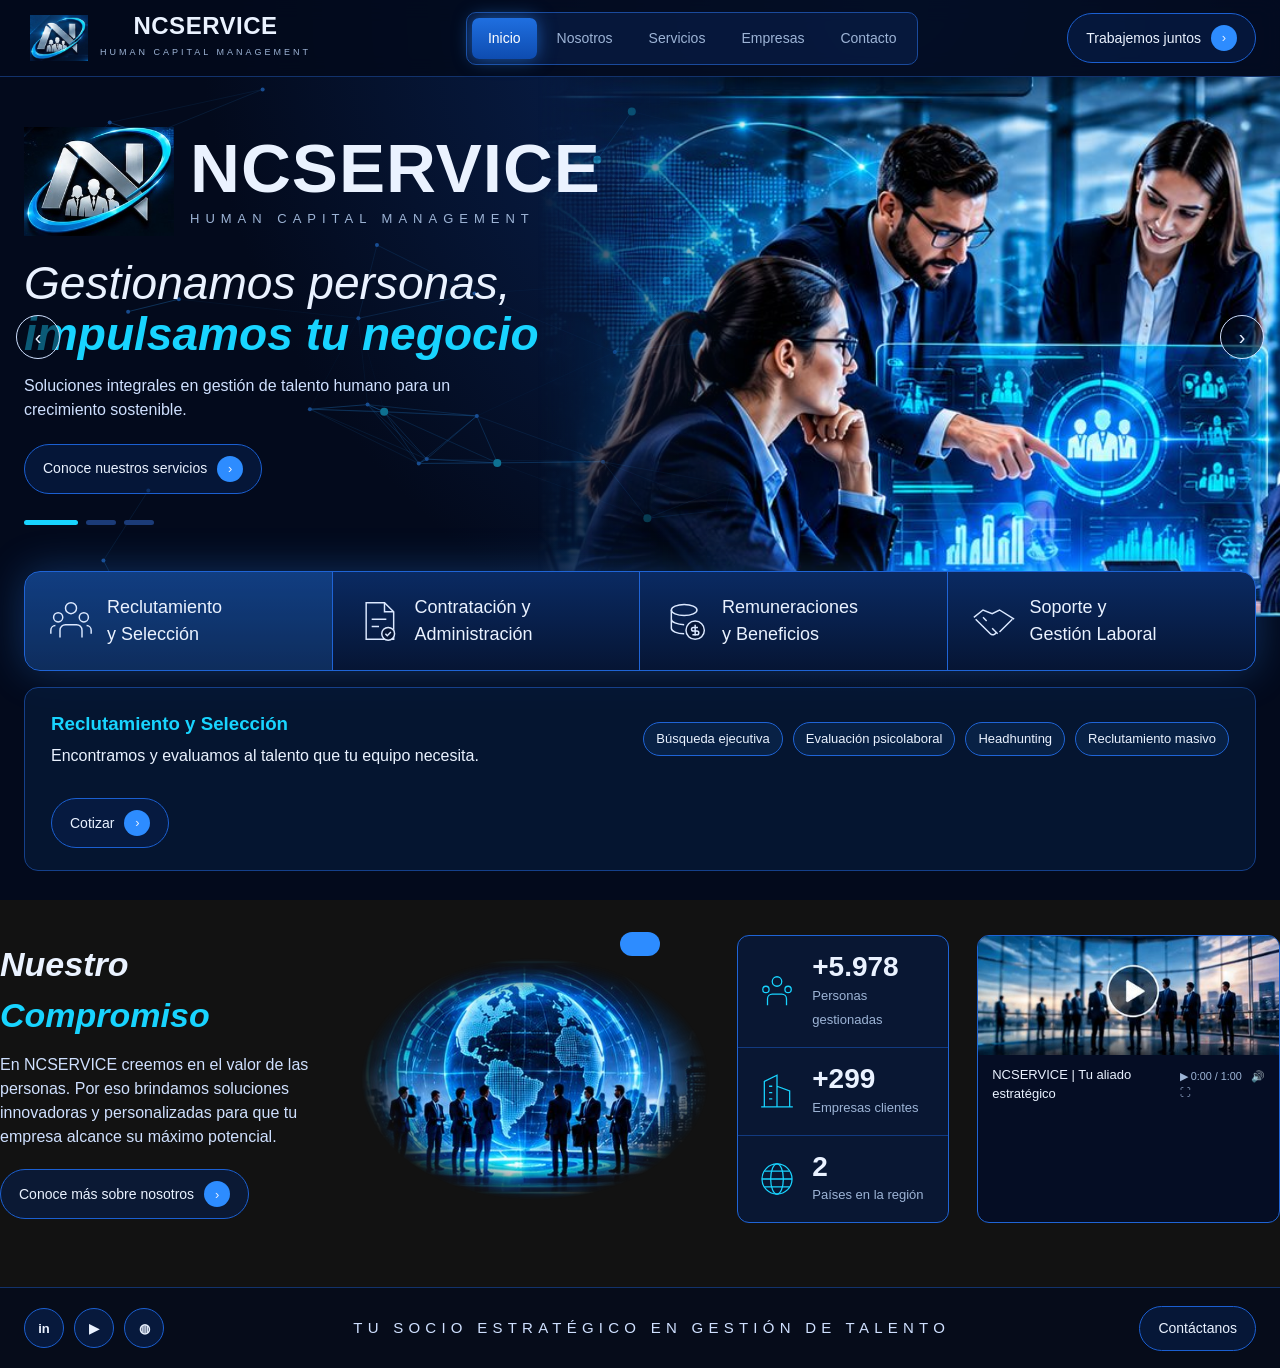
<file: index.html>
<!DOCTYPE html>
<html lang="es">
<head>
<meta charset="utf-8">
<meta name="viewport" content="width=device-width, initial-scale=1, viewport-fit=cover">
<title>NCSERVICE | Human Capital Management</title>
<style>
:root{--bg:#030a1c;--bg2:#071a3a;--line:#1b5fd1;--blue:#2d8cff;--cyan:#18d4ff;--text:#eaf2ff;--mut:#9db4d6;color-scheme:dark;box-sizing:border-box;padding-top:env(safe-area-inset-top,0px);padding-bottom:env(safe-area-inset-bottom,0px)}
@media (prefers-color-scheme:dark){:root{--bg:#030a1c}}
:root[data-theme="dark"]{--bg:#030a1c}
html{scroll-behavior:smooth;scroll-padding-top:90px}
*{box-sizing:border-box;margin:0}
body{background:radial-gradient(ellipse at 70% 0,#0b2a63 0,var(--bg) 55%) fixed;color:var(--text);font-family:"Segoe UI",Roboto,Helvetica,Arial,sans-serif;line-height:1.5;overflow-x:hidden}
button{font:inherit;color:inherit;cursor:pointer}
:focus-visible{outline:2px solid var(--cyan);outline-offset:2px}
.wrap{max-width:1280px;margin:0 auto;padding:0 24px}
header{position:sticky;top:0;z-index:20;background:rgba(3,10,28,.85);backdrop-filter:blur(10px);border-bottom:1px solid #12326b}
.bar{display:flex;align-items:center;justify-content:space-between;gap:16px;height:76px}
.brand{display:flex;align-items:center;gap:12px;background:none;border:0}
.brand b{display:block;font-size:24px;letter-spacing:.5px;font-weight:800;line-height:1}
.brand small{font-size:9px;letter-spacing:3px;color:var(--mut)}
nav{display:flex;gap:4px;padding:5px;border:1px solid #1a4a9c;border-radius:10px;background:rgba(10,35,85,.5)}
nav button{background:none;border:0;padding:10px 16px;border-radius:7px;font-size:14px;color:var(--mut);transition:.2s}
nav button:hover{color:#fff;background:rgba(45,140,255,.15)}
nav button.on{background:linear-gradient(#1f6fe0,#0e4cb0);color:#fff;box-shadow:0 0 18px rgba(45,140,255,.55)}
.pill{display:inline-flex;align-items:center;gap:10px;padding:11px 18px;border:1px solid var(--line);border-radius:30px;background:rgba(8,30,75,.6);font-size:14px;transition:.2s}
.pill i{display:grid;place-items:center;width:26px;height:26px;border-radius:50%;background:var(--blue);font-style:normal;font-size:13px}
.pill:hover{box-shadow:0 0 20px rgba(24,212,255,.5);border-color:var(--cyan)}
.burger{display:none;background:none;border:1px solid var(--line);border-radius:8px;padding:8px 12px}
/* hero */
.hero{position:relative;min-height:560px;padding:50px 0 80px}
.hero .wrap{display:grid;grid-template-columns:1.05fr 1fr;gap:30px;align-items:center}
.slide{display:none;animation:in .6s}
.slide.on{display:block}
@keyframes in{from{opacity:0;transform:translateX(-24px)}to{opacity:1;transform:none}}
.big{display:flex;align-items:center;gap:16px;margin-bottom:22px}
.big b{font-size:clamp(40px,5.4vw,72px);font-weight:800;letter-spacing:1px;line-height:1}
.big small{display:block;letter-spacing:6px;font-size:13px;color:var(--mut);margin-top:6px}
h1{font-size:clamp(30px,3.6vw,48px);font-style:italic;font-weight:500;line-height:1.1}
h1 em{color:var(--cyan);font-weight:700}
.sub{max-width:460px;margin:14px 0 22px;color:#cfe0ff}
.dots{display:flex;gap:8px;margin-top:26px}
.dots button{width:30px;height:5px;border-radius:3px;border:0;background:#1b3b78;transition:.3s}
.dots button.on{background:var(--cyan);width:54px}
.arrow{position:absolute;top:44%;z-index:5;width:44px;height:44px;border-radius:50%;border:1.5px solid #cfe0ff;background:rgba(3,10,28,.6);font-size:20px}
.arrow:hover{background:var(--blue)}
.arrow.l{left:16px}.arrow.r{right:16px}
.stage{position:relative;aspect-ratio:1.15;border:1px solid #15408a;border-radius:18px;background:linear-gradient(160deg,rgba(14,50,115,.55),rgba(3,10,28,.6));overflow:hidden;box-shadow:0 0 60px rgba(45,140,255,.25)}
.stage canvas{position:absolute;inset:0;width:100%;height:100%}
.panel{position:absolute;right:6%;bottom:8%;width:52%;padding:14px;border:1px solid #2a7be8;border-radius:12px;background:rgba(6,26,66,.82);backdrop-filter:blur(4px)}
.panel p{font-size:12px;color:var(--mut);margin-bottom:8px}
.bars{display:flex;align-items:flex-end;gap:7px;height:90px}
.bars span{flex:1;background:linear-gradient(var(--cyan),#0b57c9);border-radius:3px 3px 0 0;transition:height 1s}
.tag{position:absolute;left:6%;top:8%;padding:10px 14px;border:1px solid #2a7be8;border-radius:10px;background:rgba(6,26,66,.8);font-size:13px}
.tag b{color:var(--cyan);font-size:22px;display:block}
/* services */
.services{margin-top:-46px;position:relative;z-index:4}
.svc{display:grid;grid-template-columns:repeat(4,1fr);border:1px solid #1f64d6;border-radius:16px;background:linear-gradient(#0a2a62,#061534);box-shadow:0 0 40px rgba(45,140,255,.3);overflow:hidden}
.svc button{display:flex;align-items:center;gap:14px;padding:22px 24px;background:none;border:0;border-right:1px solid #1f64d6;text-align:left;font-size:18px;transition:.25s}
.svc button:last-child{border:0}
.svc button:hover,.svc button.on{background:rgba(45,140,255,.2)}
.svc svg{flex:none;width:44px;height:44px;stroke:#dbe8ff;fill:none;stroke-width:1.6}
.detail{margin-top:16px;padding:22px 26px;border:1px solid #15408a;border-radius:14px;background:rgba(7,26,58,.7);display:flex;gap:30px;justify-content:space-between;align-items:center;flex-wrap:wrap;animation:in .4s}
.detail h3{color:var(--cyan);margin-bottom:6px}
.detail ul{list-style:none;display:flex;gap:10px;flex-wrap:wrap}
.detail li{padding:6px 12px;border:1px solid #1f64d6;border-radius:20px;font-size:13px;background:rgba(45,140,255,.1)}
/* commitment */
.comp{display:grid;grid-template-columns:1.1fr 1fr 1fr;gap:28px;align-items:center;padding:64px 0}
.comp h2{font-size:34px;font-style:italic;font-weight:600;margin-bottom:12px}
.comp h2 em{color:var(--cyan)}
.comp p{color:#cfe0ff;max-width:430px;margin-bottom:20px}
.globe{display:grid;place-items:center}
.globe canvas{width:100%;max-width:340px;aspect-ratio:1}
.stats{border:1px solid #1f64d6;border-radius:12px;background:rgba(6,26,66,.7);overflow:hidden}
.stat{display:flex;gap:16px;align-items:center;padding:16px 20px;border-bottom:1px solid #123a80}
.stat:last-child{border:0}
.stat svg{width:38px;height:38px;stroke:var(--cyan);fill:none;stroke-width:1.6;flex:none}
.stat b{font-size:28px;display:block;line-height:1.1}
.stat span{font-size:13px;color:var(--mut)}
.video{grid-column:2/4;position:relative;aspect-ratio:2.4;border:1px solid #1f64d6;border-radius:12px;overflow:hidden;background:linear-gradient(135deg,#0e2f6e,#050d24);cursor:pointer;display:grid;place-items:center}
.video .play{width:76px;height:76px;border-radius:50%;background:rgba(255,255,255,.9);color:#0a2a62;display:grid;place-items:center;font-size:28px;border:0;transition:.2s;box-shadow:0 0 40px rgba(24,212,255,.6)}
.video:hover .play{transform:scale(1.1)}
.video span{position:absolute;left:14px;bottom:10px;font-size:13px}
/* footer */
footer{border-top:1px solid #12326b;background:rgba(3,10,28,.8)}
.foot{display:flex;align-items:center;justify-content:space-between;gap:16px;min-height:80px;flex-wrap:wrap}
.soc{display:flex;gap:10px}
.soc button{width:40px;height:40px;border-radius:50%;border:1.5px solid var(--line);background:rgba(8,30,75,.7);font-weight:700;font-size:13px}
.soc button:hover{background:var(--blue)}
.tagline{letter-spacing:.35em;color:#cfe0ff;font-size:15px;text-align:center}
/* modal */
.modal{position:fixed;inset:0;z-index:50;display:none;place-items:center;background:rgba(0,5,20,.8);padding:20px}
.modal.on{display:grid}
.box{width:min(560px,100%);padding:28px;border:1px solid var(--line);border-radius:16px;background:var(--bg2);box-shadow:0 0 60px rgba(45,140,255,.4);animation:in .3s}
.box h3{font-size:22px;margin-bottom:14px}
.box label{display:block;font-size:13px;color:var(--mut);margin:12px 0 4px}
.box input,.box textarea,.box select{width:100%;padding:11px 12px;border-radius:8px;border:1px solid #1f64d6;background:#030a1c;color:var(--text);font:inherit}
.row{display:flex;gap:10px;justify-content:flex-end;margin-top:18px}
.row .pill{border-color:var(--cyan)}
.sim{aspect-ratio:16/9;border-radius:10px;background:linear-gradient(135deg,#0e2f6e,#030a1c);display:grid;place-items:center;position:relative;overflow:hidden}
.prog{height:6px;border-radius:3px;background:#123a80;margin-top:12px;overflow:hidden}
.prog i{display:block;height:100%;width:0;background:var(--cyan)}
.toast{position:fixed;left:50%;bottom:24px;transform:translateX(-50%) translateY(80px);padding:12px 20px;border-radius:30px;background:var(--blue);transition:.4s;z-index:60}
.toast.on{transform:translateX(-50%)}
@media (max-width:980px){
 nav{display:none;position:absolute;top:76px;left:16px;right:16px;flex-direction:column;background:#071a3a}
 nav.open{display:flex}.burger{display:block}
 .hero .wrap,.comp{grid-template-columns:1fr}.video{grid-column:auto}
 .svc{grid-template-columns:1fr 1fr}.svc button:nth-child(2){border-right:0}.svc button:nth-child(-n+2){border-bottom:1px solid #1f64d6}
 .arrow{display:none}.cta-top{display:none}
}
@media (prefers-reduced-motion:reduce){*{animation:none!important;transition:none!important}html{scroll-behavior:auto}}
.hero{overflow:hidden;min-height:540px}
.hero>canvas{position:absolute;inset:0;width:100%;height:100%;opacity:.5;z-index:0}
.photo{position:absolute;right:0;top:0;height:100%;width:58%;object-fit:cover;object-position:left center;-webkit-mask-image:linear-gradient(90deg,transparent 0,#000 30%);mask-image:linear-gradient(90deg,transparent 0,#000 30%);z-index:1;pointer-events:none}
.hero .wrap{display:block;position:relative;z-index:2}
.hero .wrap>div{max-width:620px}
.blend{mix-blend-mode:screen}
.globe img{width:100%;-webkit-mask-image:radial-gradient(closest-side,#000 72%,transparent);mask-image:radial-gradient(closest-side,#000 72%,transparent);animation:fl 6s ease-in-out infinite alternate}
@keyframes fl{to{transform:translateY(-8px) scale(1.02)}}
.video{grid-column:auto;aspect-ratio:auto;display:block;align-self:stretch;background:#050d24}
.video img{width:100%;display:block}
.vbar{display:flex;align-items:center;gap:10px;padding:10px 14px;font-size:13px}
.vbar small{margin-left:auto;color:var(--mut)}
.video:hover{box-shadow:0 0 30px rgba(24,212,255,.5)}
@media(min-width:1201px){.comp{grid-template-columns:1.1fr 1.15fr .7fr 1fr}}
@media(max-width:1200px) and (min-width:981px){.comp{grid-template-columns:1fr 1fr}}
@media(max-width:980px){.photo{width:100%;opacity:.3}}
</style>
</head>
<body>
<header><div class="wrap bar">
 <button class="brand" data-go="inicio" aria-label="NCSERVICE inicio">
  <img class="blend" src="[data-uri]" width="58" alt="" style="display:block">
  <span><b>NCSERVICE</b><small>HUMAN CAPITAL MANAGEMENT</small></span></button>
 <button class="burger" id="bg" aria-label="Menú">☰</button>
 <nav id="nav" aria-label="Principal">
  <button data-go="inicio" class="on">Inicio</button><button data-go="nosotros">Nosotros</button><button data-go="servicios">Servicios</button><button data-go="empresas">Empresas</button><button data-modal="mContact">Contacto</button>
 </nav>
 <button class="pill cta-top" data-modal="mContact">Trabajemos juntos <i>›</i></button>
</div></header>

<section class="hero" id="inicio"><canvas id="net"></canvas><img class="photo" src="[data-uri]" alt="Equipo de profesionales analizando datos de talento humano">
 <button class="arrow l" id="prev" aria-label="Anterior">‹</button><button class="arrow r" id="next" aria-label="Siguiente">›</button>
 <div class="wrap">
  <div>
   <div class="big"><img class="blend" src="[data-uri]" width="150" alt="" style="display:block"><div><b>NCSERVICE</b><small>HUMAN CAPITAL MANAGEMENT</small></div></div>
   <div id="slides">
    <div class="slide on"><h1>Gestionamos personas,<br><em>impulsamos tu negocio</em></h1><p class="sub">Soluciones integrales en gestión de talento humano para un crecimiento sostenible.</p><button class="pill" data-go="servicios">Conoce nuestros servicios <i>›</i></button></div>
    <div class="slide"><h1>El talento correcto,<br><em>en el momento justo</em></h1><p class="sub">Reclutamos y seleccionamos perfiles que se ajustan a tu cultura y a tus metas.</p><button class="pill" data-go="servicios" data-svc="0">Ver reclutamiento <i>›</i></button></div>
    <div class="slide"><h1>Operación laboral<br><em>sin fricciones</em></h1><p class="sub">Contratos, remuneraciones y soporte legal en un solo socio de confianza.</p><button class="pill" data-modal="mContact">Hablar con un asesor <i>›</i></button></div>
   </div>
   <div class="dots" id="dots"></div>
  </div>
  </div>
</section>

<section class="services" id="servicios"><div class="wrap">
 <div class="svc" id="svc">
  <button class="on" data-s="0"><svg viewBox="0 0 48 48"><circle cx="24" cy="10" r="6"/><circle cx="10" cy="20" r="5"/><circle cx="38" cy="20" r="5"/><path d="M12 42v-8a6 6 0 0 1 6-6h12a6 6 0 0 1 6 6v8M2 38v-4a5 5 0 0 1 5-5M46 38v-4a5 5 0 0 0-5-5"/></svg>Reclutamiento<br>y Selección</button>
  <button data-s="1"><svg viewBox="0 0 48 48"><path d="M10 4h20l10 10v30H10z"/><path d="M30 4v10h10M16 22h16M16 30h8"/><circle cx="34" cy="38" r="7" fill="#061534"/><path d="m31 38 2 2 4-4"/></svg>Contratación y<br>Administración</button>
  <button data-s="2"><svg viewBox="0 0 48 48"><ellipse cx="22" cy="12" rx="14" ry="6"/><path d="M8 12v10c0 3 6 6 14 6M8 22v10c0 3 6 6 14 6"/><circle cx="34" cy="34" r="10" fill="#061534"/><path d="M34 28v12M37 31h-5a2 2 0 0 0 0 4h4a2 2 0 0 1 0 4h-5"/></svg>Remuneraciones<br>y Beneficios</button>
  <button data-s="3"><svg viewBox="0 0 48 48"><path d="M2 20l10-8 10 4 8-4 16 10M4 22l16 16c2 2 5 1 6-1M12 30l8 8M22 32l6 6M16 24l-4-4M44 22 30 36"/></svg>Soporte y<br>Gestión Laboral</button>
 </div>
 <div class="detail" id="detail"></div>
</div></section>

<section id="nosotros"><div class="wrap comp">
 <div><h2>Nuestro <em>Compromiso</em></h2><p>En NCSERVICE creemos en el valor de las personas. Por eso brindamos soluciones innovadoras y personalizadas para que tu empresa alcance su máximo potencial.</p><button class="pill" data-modal="mAbout">Conoce más sobre nosotros <i>›</i></button></div>
 <div class="globe"><img src="[data-uri]" alt="Globo terráqueo con profesionales"></div>
 <div class="stats" id="empresas">
  <div class="stat"><svg viewBox="0 0 48 48"><circle cx="24" cy="12" r="6"/><circle cx="10" cy="22" r="4"/><circle cx="38" cy="22" r="4"/><path d="M12 42v-8a6 6 0 0 1 6-6h12a6 6 0 0 1 6 6v8"/></svg><div><b data-n="10000">+0</b><span>Personas gestionadas</span></div></div>
  <div class="stat"><svg viewBox="0 0 48 48"><path d="M8 44V12l16-8v40M24 18l16 6v20M4 44h40M14 18h4M14 26h4M14 34h4"/></svg><div><b data-n="500">+0</b><span>Empresas clientes</span></div></div>
  <div class="stat"><svg viewBox="0 0 48 48"><circle cx="24" cy="24" r="19"/><ellipse cx="24" cy="24" rx="8" ry="19"/><path d="M5 24h38M8 14h32M8 34h32"/></svg><div><b data-n="3" data-plain="1">0</b><span>Países en la región</span></div></div>
 </div>
 <div class="video" id="vid" role="button" tabindex="0" aria-label="Reproducir video"><img src="[data-uri]" alt=""><div class="vbar"><b style="font-weight:400">NCSERVICE | Tu aliado estratégico</b><small>▶ 0:00 / 1:00 &nbsp; 🔊 ⛶</small></div></div>
</div></section>

<footer><div class="wrap foot">
 <div class="soc"><button data-t="LinkedIn próximamente">in</button><button data-modal="mVideo" aria-label="YouTube">▶</button><button data-go="inicio" aria-label="Sitio web">◍</button></div>
 <div class="tagline">TU SOCIO ESTRATÉGICO EN GESTIÓN DE TALENTO</div>
 <button class="pill" data-modal="mContact">Contáctanos</button>
</div></footer>

<div class="modal" id="mContact" role="dialog" aria-modal="true"><div class="box">
 <h3>Trabajemos juntos</h3>
 <label for="f1">Nombre</label><input id="f1" autocomplete="name">
 <label for="f2">Correo</label><input id="f2" type="email" autocomplete="email">
 <label for="f3">Servicio de interés</label><select id="f3"><option>Reclutamiento y selección</option><option>Contratación y administración</option><option>Remuneraciones y beneficios</option><option>Soporte y gestión laboral</option></select>
 <label for="f4">Mensaje</label><textarea id="f4" rows="3"></textarea>
 <div class="row"><button class="pill" data-close>Cancelar</button><button class="pill" id="send">Enviar solicitud <i>›</i></button></div>
</div></div>
<div class="modal" id="mVideo" role="dialog" aria-modal="true"><div class="box" style="width:min(720px,100%)">
 <div class="sim"><svg width="120" height="100" viewBox="0 0 54 46"><ellipse cx="27" cy="23" rx="25" ry="17" fill="none" stroke="#2d8cff" stroke-width="3" transform="rotate(-18 27 23)"/><path d="M12 38V8l22 20V8h8v30L20 18v20z" fill="#cfd9ea"/></svg></div>
 <div class="prog"><i id="pg"></i></div>
 <div class="row"><button class="pill" data-close>Cerrar</button></div>
</div></div>
<div class="modal" id="mAbout" role="dialog" aria-modal="true"><div class="box" style="width:min(620px,100%)">
 <h3>Nosotros</h3>
 <p style="color:#cfe0ff">En NCSERVICE creemos en el valor de las personas. Somos un socio estratégico en gestión de talento humano para empresas de la región.</p>
 <label>Misión</label><p>Brindar soluciones innovadoras y personalizadas para que cada empresa alcance su máximo potencial.</p>
 <label>Visión</label><p>Ser el aliado de referencia en gestión de capital humano en Latinoamérica.</p>
 <label>Valores</label><ul class="vals" style="list-style:none;display:flex;gap:8px;flex-wrap:wrap;padding:0"><li style="padding:6px 12px;border:1px solid #1f64d6;border-radius:20px;font-size:13px">Personas primero</li><li style="padding:6px 12px;border:1px solid #1f64d6;border-radius:20px;font-size:13px">Innovación</li><li style="padding:6px 12px;border:1px solid #1f64d6;border-radius:20px;font-size:13px">Confianza</li><li style="padding:6px 12px;border:1px solid #1f64d6;border-radius:20px;font-size:13px">Compromiso</li></ul>
 <div class="row"><button class="pill" data-close>Cerrar</button><button class="pill" data-modal="mContact">Trabajemos juntos <i>›</i></button></div>
</div></div>
<div class="toast" id="toast"></div>

<script>
const $=s=>document.querySelector(s),$$=s=>[...document.querySelectorAll(s)];
const toast=t=>{const e=$('#toast');e.textContent=t;e.classList.add('on');clearTimeout(toast.t);toast.t=setTimeout(()=>e.classList.remove('on'),2600)};
const open=id=>{$('#'+id).classList.add('on');$('#nav').classList.remove('open')};
const close=()=>$$('.modal').forEach(m=>m.classList.remove('on'));
/* navegación */
$$('[data-go]').forEach(b=>b.onclick=()=>{if(b.dataset.svc)svc(+b.dataset.svc);$('#'+b.dataset.go).scrollIntoView();$('#nav').classList.remove('open')});
$$('[data-modal]').forEach(b=>b.onclick=()=>open(b.dataset.modal));
$$('[data-close]').forEach(b=>b.onclick=close);
$$('.modal').forEach(m=>m.onclick=e=>{if(e.target===m)close()});
addEventListener('keydown',e=>{if(e.key==='Escape')close()});
$$('[data-t]').forEach(b=>b.onclick=()=>toast(b.dataset.t));
$('#bg').onclick=()=>$('#nav').classList.toggle('open');
const ids=['inicio','nosotros','servicios','empresas'],navB=$$('nav [data-go]');
addEventListener('scroll',()=>{let cur=0;ids.forEach((id,i)=>{if($('#'+id).getBoundingClientRect().top<innerHeight*.45)cur=i});
 const order=['inicio','nosotros','servicios','empresas'];navB.forEach(b=>b.classList.toggle('on',b.dataset.go===order[cur]))},{passive:true});
/* carrusel */
const sl=$$('.slide'),dots=$('#dots');let cur=0,timer;
sl.forEach((_,i)=>{const d=document.createElement('button');d.setAttribute('aria-label','Diapositiva '+(i+1));d.onclick=()=>go(i);dots.appendChild(d)});
function go(i){cur=(i+sl.length)%sl.length;sl.forEach((s,k)=>s.classList.toggle('on',k===cur));[...dots.children].forEach((d,k)=>d.classList.toggle('on',k===cur));clearInterval(timer);timer=setInterval(()=>go(cur+1),6500)}
$('#prev').onclick=()=>go(cur-1);$('#next').onclick=()=>go(cur+1);go(0);
/* servicios */
const D=[['Reclutamiento y Selección','Encontramos y evaluamos al talento que tu equipo necesita.',['Búsqueda ejecutiva','Evaluación psicolaboral','Headhunting','Reclutamiento masivo']],
['Contratación y Administración','Gestionamos contratos y la administración de tu personal.',['Contratos','Altas y bajas','Control de asistencia','Gestión documental']],
['Remuneraciones y Beneficios','Liquidaciones precisas y beneficios que fidelizan.',['Liquidación de sueldos','Cálculo de leyes sociales','Planes de beneficios','Reportes']],
['Soporte y Gestión Laboral','Acompañamiento legal y laboral para cada etapa.',['Asesoría laboral','Relaciones laborales','Finiquitos','Cumplimiento normativo']]];
function svc(i){$$('#svc button').forEach((b,k)=>b.classList.toggle('on',k===i));const d=D[i];
 $('#detail').innerHTML='<div><h3>'+d[0]+'</h3><p>'+d[1]+'</p></div><ul>'+d[2].map(x=>'<li>'+x+'</li>').join('')+'</ul><button class="pill" data-modal="mContact">Cotizar <i>›</i></button>';
 $('#detail button').onclick=()=>{$('#f3').selectedIndex=i;open('mContact')}}
$$('#svc button').forEach(b=>b.onclick=()=>svc(+b.dataset.s));svc(0);
/* contadores */
const io=new IntersectionObserver(es=>es.forEach(e=>{if(!e.isIntersecting)return;io.unobserve(e.target);const el=e.target,n=+el.dataset.n,p=el.dataset.plain?'':'+';let t0;
 const f=t=>{t0=t0||t;const k=Math.min((t-t0)/1400,1),v=Math.round(n*(1-Math.pow(1-k,3)));el.textContent=p+(n>=1000?v.toLocaleString('es-CL'):v);if(k<1)requestAnimationFrame(f)};requestAnimationFrame(f)}),{threshold:.5});
$$('[data-n]').forEach(e=>io.observe(e));
/* video simulado */
let vt;const pv=()=>{open('mVideo');let p=0;clearInterval(vt);vt=setInterval(()=>{p=(p+1)%101;$('#pg').style.width=p+'%'},300)};
$('#vid').onclick=pv;$('#vid').onkeydown=e=>{if(e.key==='Enter'||e.key===' ')pv()};
/* formulario */
$('#send').onclick=()=>{if(!$('#f1').value.trim()||!/\S+@\S+\.\S+/.test($('#f2').value)){toast('Ingresa tu nombre y un correo válido');return}
 close();toast('Gracias, '+$('#f1').value.trim()+'. Te contactaremos pronto.');['#f1','#f2','#f4'].forEach(s=>$(s).value='')};
/* red de nodos */
const cv=$('#net'),cx=cv.getContext('2d');let W,H,P=[],mx=-999,my=-999;
function rs(){const r=cv.getBoundingClientRect();W=cv.width=r.width*devicePixelRatio;H=cv.height=r.height*devicePixelRatio}rs();addEventListener('resize',rs);
for(let i=0;i<60;i++)P.push({x:Math.random(),y:Math.random(),vx:(Math.random()-.5)*.0007,vy:(Math.random()-.5)*.0007});
cv.parentNode.onmousemove=e=>{const r=cv.getBoundingClientRect();mx=(e.clientX-r.left)/r.width;my=(e.clientY-r.top)/r.height};
cv.parentNode.onmouseleave=()=>mx=my=-999;
(function L(){cx.clearRect(0,0,W,H);P.forEach(p=>{p.x+=p.vx;p.y+=p.vy;if(p.x<0||p.x>1)p.vx*=-1;if(p.y<0||p.y>1)p.vy*=-1;
 const dx=p.x-mx,dy=p.y-my;if(dx*dx+dy*dy<.02){p.x+=dx*.02;p.y+=dy*.02}});
 for(let i=0;i<P.length;i++)for(let j=i+1;j<P.length;j++){const a=P[i],b=P[j],d=Math.hypot(a.x-b.x,(a.y-b.y)*.9);
  if(d<.17){cx.strokeStyle='rgba(45,160,255,'+(1-d/.17)*.7+')';cx.lineWidth=devicePixelRatio;cx.beginPath();cx.moveTo(a.x*W,a.y*H);cx.lineTo(b.x*W,b.y*H);cx.stroke()}}
 P.forEach((p,i)=>{cx.fillStyle=i%7?'#2d8cff':'#18d4ff';cx.beginPath();cx.arc(p.x*W,p.y*H,(i%7?2:4)*devicePixelRatio,0,7);cx.fill()});
 requestAnimationFrame(L)})();
</script>
</body>
</html>
</file>
